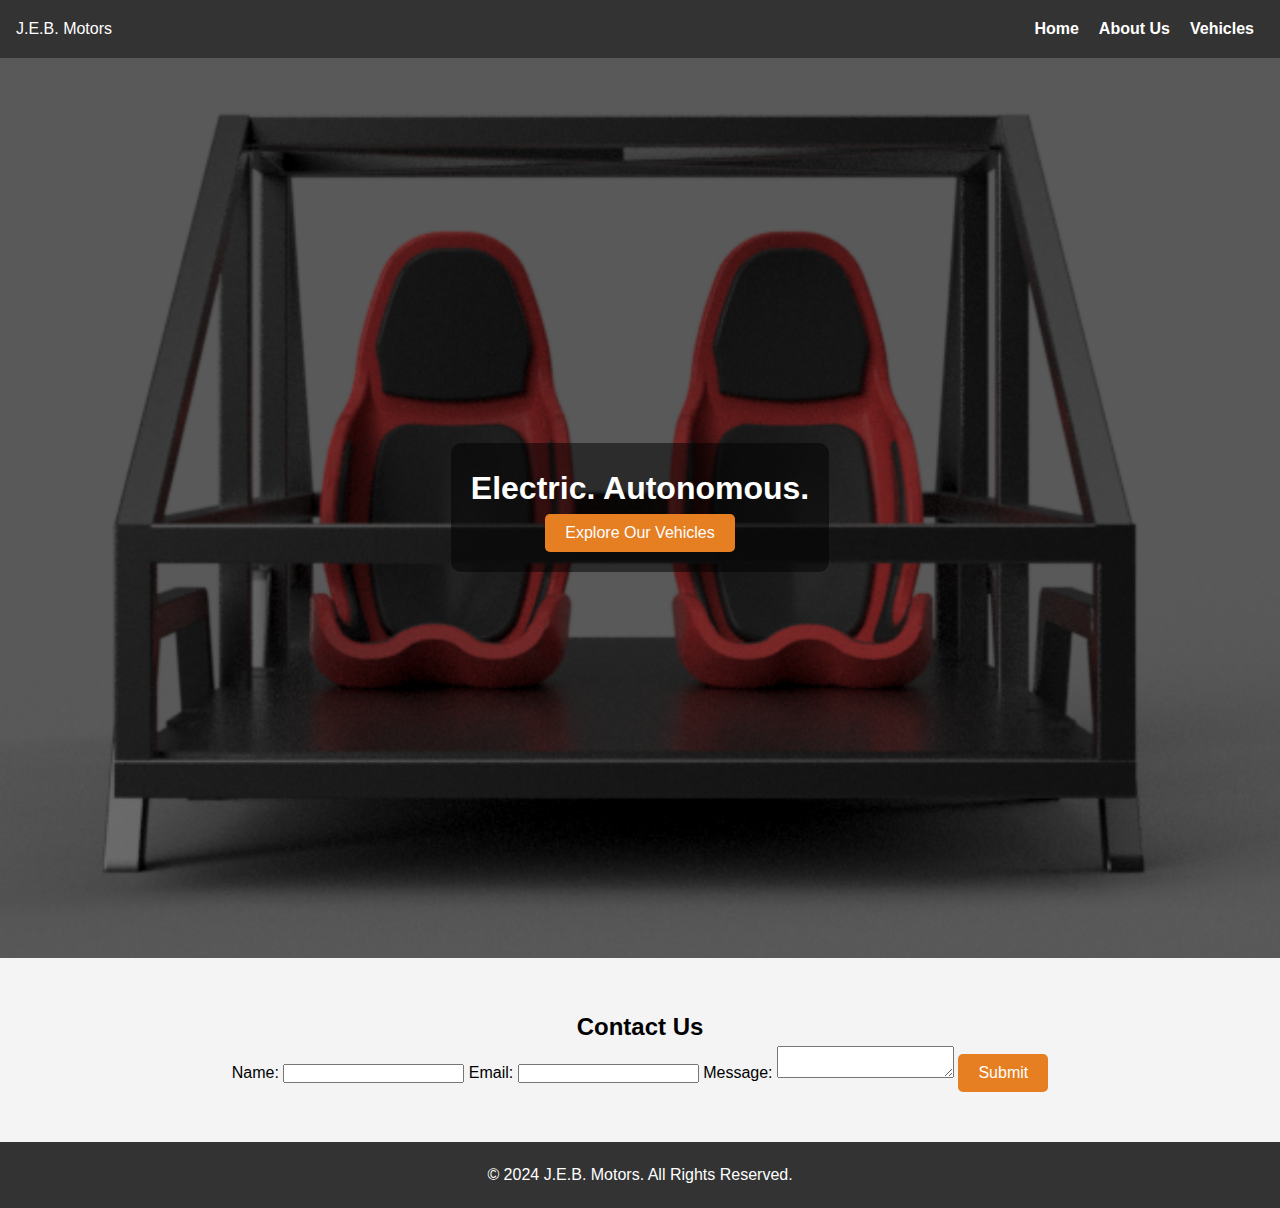
<file: index.html>
<!DOCTYPE html>
<html lang="en">
<head>
    <meta charset="UTF-8">
    <meta name="viewport" content="width=device-width, initial-scale=1.0">
    <title>J.E.B. Motors</title>
    <link rel="stylesheet" href="style.css">
</head>
<body>
    <header>
        <nav>
            <div class="logo">J.E.B. Motors</div>
            <ul>
                <li><a href="index.html">Home</a></li>
                <li><a href="about.html">About Us</a></li>
                <li><a href="vehicles.html">Vehicles</a></li>
            </ul>
        </nav>
    </header>

    <section class="hero">
        <div class="hero-content">
            <h1>Electric. Autonomous.</h1>
            <a href="vehicles.html"><button>Explore Our Vehicles</button></a>
        </div>
    </section>
    <section id="contact" class="contact">
        <h2>Contact Us</h2>
        <form>
            <label for="name">Name:</label>
            <input type="text" id="name" name="name" required>

            <label for="email">Email:</label>
            <input type="email" id="email" name="email" required>

            <label for="message">Message:</label>
            <textarea id="message" name="message" required></textarea>

            <button type="submit">Submit</button>
        </form>
    </section>

    <footer>
        <p>&copy; 2024 J.E.B. Motors. All Rights Reserved.</p>
    </footer>
</body>
</html>
</file>
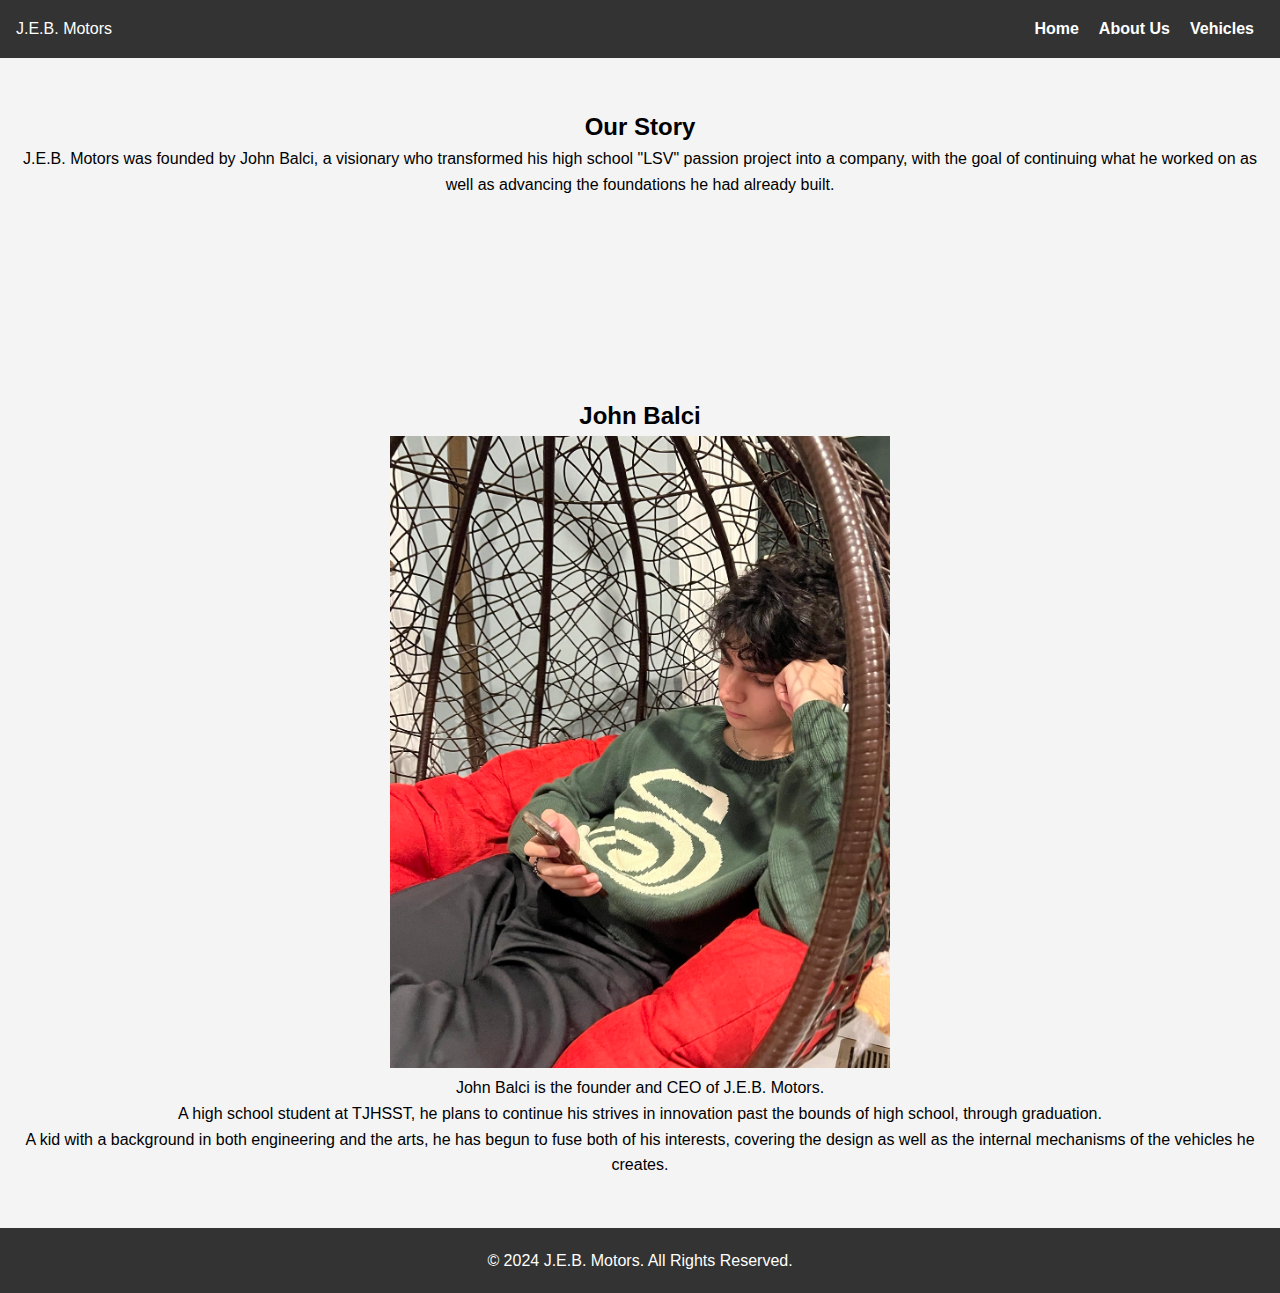
<file: about.html>
<!DOCTYPE html>
<html lang="en">
<head>
    <meta charset="UTF-8">
    <meta name="viewport" content="width=device-width, initial-scale=1.0">
    <title>About Us - J.E.B. Motors</title>
    <link rel="stylesheet" href="style.css">
</head>
<body>
    <header>
        <nav>
            <div class="logo">J.E.B. Motors</div>
            <ul>
                <li><a href="index.html">Home</a></li>
                <li><a href="about.html">About Us</a></li>
                <li><a href="vehicles.html">Vehicles</a></li>

            </ul>
        </nav>
    </header>

    <section class="about">
        <h2>Our Story</h2>
        <p>J.E.B. Motors was founded by John Balci, a visionary who transformed his high school "LSV" passion project into a company, with the goal of continuing what he worked on as well as advancing the foundations he had already built.</p>
    </section>
    <section id="john" class="john"></section>
    <div class = "john">
        <h2>John Balci</h2>
        <img src="john.png" alt="John Balci" style="width: 500px; height: auto;">
        <p>John Balci is the founder and CEO of J.E.B. Motors.</p>
        <p>A high school student at TJHSST, he plans to continue his strives in innovation past the bounds of high school, through graduation.</p>
        <p>A kid with a background in both engineering and the arts, he has begun to fuse both of his interests, covering the design as well as the internal mechanisms of the vehicles he creates.</p>
    </div>
    <footer>
        <p>&copy; 2024 J.E.B. Motors. All Rights Reserved.</p>
    </footer>
</body>
</html>
</file>
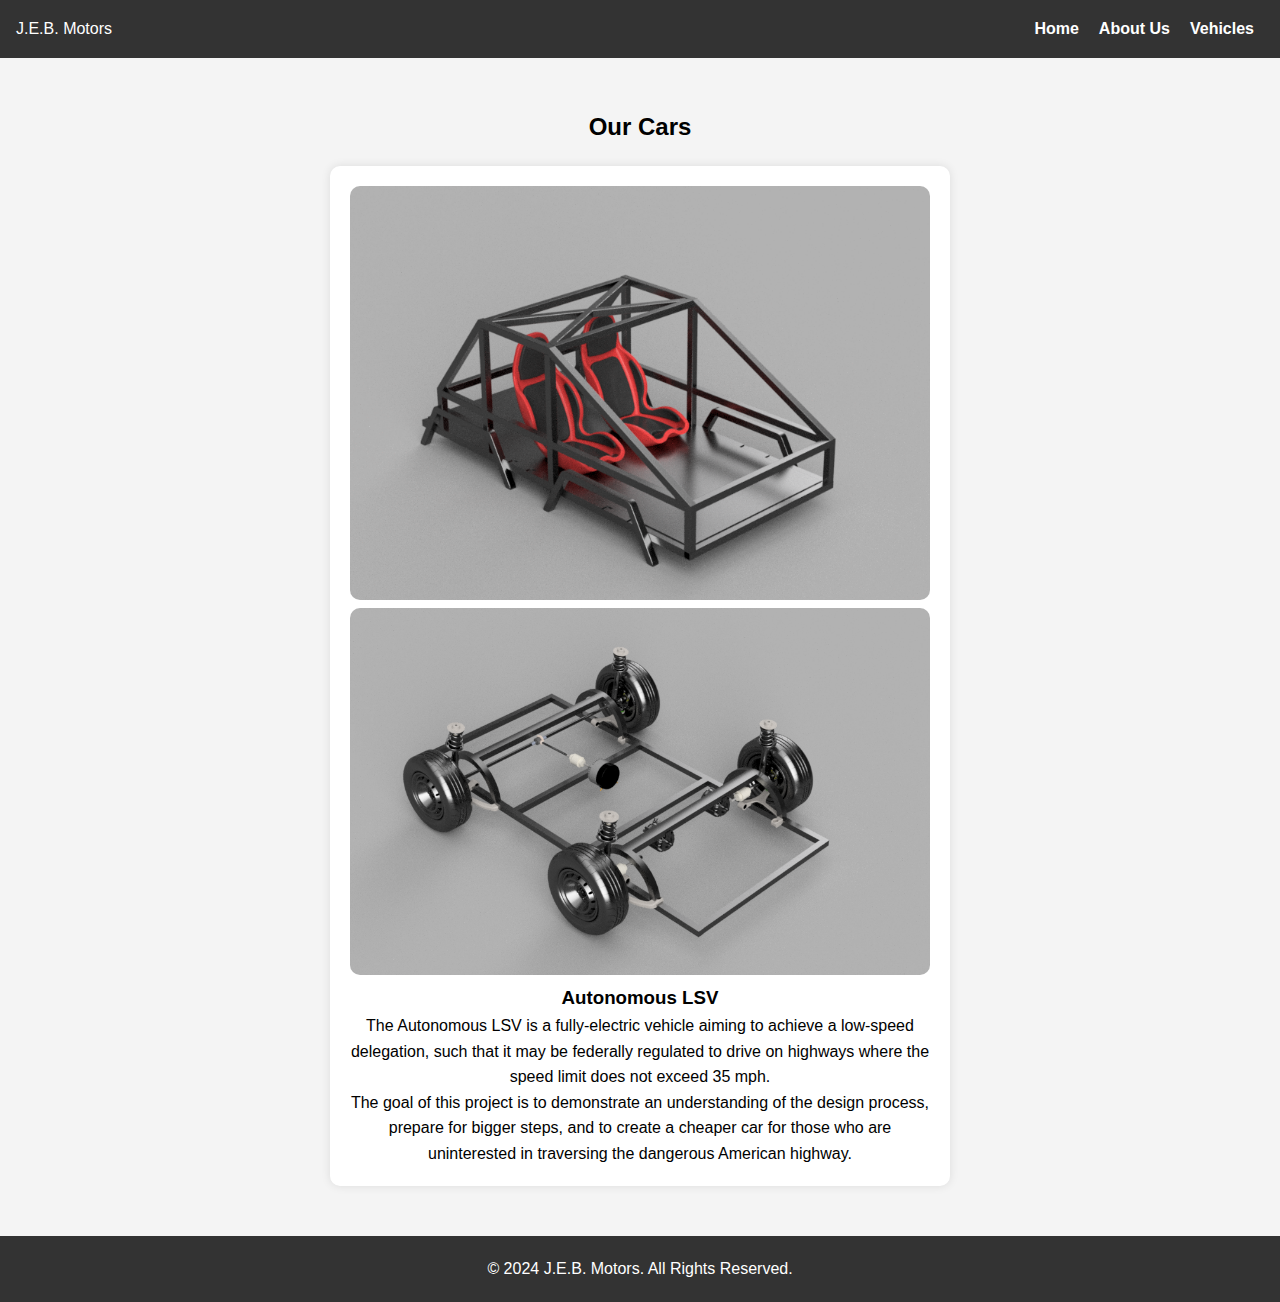
<file: vehicles.html>
<!DOCTYPE html>
<html lang="en">
<head>
    <meta charset="UTF-8">
    <meta name="viewport" content="width=device-width, initial-scale=1.0">
    <title>Vehicles - J.E.B. Motors</title>
    <link rel="stylesheet" href="style.css">
</head>
<body>
    <header>
        <nav>
            <div class="logo">J.E.B. Motors</div>
            <ul>
                <li><a href="index.html">Home</a></li>
                <li><a href="about.html">About Us</a></li>
                <li><a href="vehicles.html">Vehicles</a></li>
            </ul>
        </nav>
    </header>

    <section class="vehicles">
        <h2>Our Cars</h2>
        <div class="vehicle-list">
            <div class="vehicle">
                <img src="vehicle1.png" alt="first-view">
                <img src="vehicle2.png" alt="second-view">
                <h3>Autonomous LSV</h3>
                <p>The Autonomous LSV is a fully-electric vehicle aiming to achieve a low-speed delegation, such that it may be federally regulated to drive on highways where the speed limit does not exceed 35 mph.</p>
                <p>The goal of this project is to demonstrate an understanding of the design process, prepare for bigger steps, and to create a cheaper car for those who are uninterested in traversing the dangerous American highway.</p>

            </div>
        </div>
    </section>

    <footer>
        <p>&copy; 2024 J.E.B. Motors. All Rights Reserved.</p>
    </footer>
</body>
</html>
</file>
<file: style.css>
/* Basic resets and styles */
* {
    margin: 0;
    padding: 0;
    box-sizing: border-box;
    font-family: Arial, sans-serif;
}

body {
    line-height: 1.6;
    background-color: #f4f4f4;
}

/* Header styles */
header {
    background-color: #333;
    color: white;
    padding: 1rem;
    text-align: center;
    position: sticky;
    top: 0;
    z-index: 1000;
}

header nav {
    display: flex;
    justify-content: space-between;
    align-items: center;
}

header ul {
    list-style-type: none;
    display: flex;
}

header ul li {
    margin: 0 10px;
}

header ul li a {
    color: white;
    text-decoration: none;
    font-weight: bold;
}

/* Hero section */
.hero {
    background-image: url('hero-content.png');
    height: 100vh;
    background-size: cover;
    background-position: center;
    display: flex;
    justify-content: center;
    align-items: center;
    color: white;
    text-align: center;
    position: relative;
}

.hero::before {
    content: "";
    position: absolute;
    top: 0;
    left: 0;
    width: 100%;
    height: 100%;
    background-color: rgba(0, 0, 0, 0.5);
}

.hero-content {
    position: relative;
    z-index: 1;
    background-color: rgba(0, 0, 0, 0.5);
    padding: 20px;
    border-radius: 10px;
}

/* Button styles */
button {
    padding: 10px 20px;
    border: none;
    background-color: #e67e22;
    color: white;
    font-size: 16px;
    cursor: pointer;
    border-radius: 5px;
    transition: transform 0.3s ease, box-shadow 0.3s ease;
}

button:hover {
    transform: scale(1.1);
    box-shadow: 0 0 10px rgba(0, 0, 0, 0.3);
}

/* Section and content styling */
.about, .vehicles, .technology, .contact, .john{
    padding: 50px 20px;
    text-align: center;
}

.vehicle-list {
    display: flex;
    justify-content: space-around;
    margin-top: 20px;
    width: 50%;
    margin-left: auto;
    margin-right: auto;
}

.vehicle {
    background-color: white;
    padding: 20px;
    border-radius: 10px;
    box-shadow: 0 0 10px rgba(0, 0, 0, 0.1);
}

.vehicle img {
    width: 100%;
    border-radius: 10px;
}

/* Footer styling */
footer {
    background-color: #333;
    color: white;
    text-align: center;
    padding: 20px;
    position: relative;
    bottom: 0;
    width: 100%;
}
/* General styles omitted for brevity */

/* 3D Vehicle Model Canvas */
.vehicle-3d {
    width: 100%;
    height: 500px; /* Adjust the height for the 3D model section */
    display: flex;
    justify-content: center;
    align-items: center;
}

#carModelCanvas {
    width: 100%;
    height: 100%;
    display: block;
}
</file>
